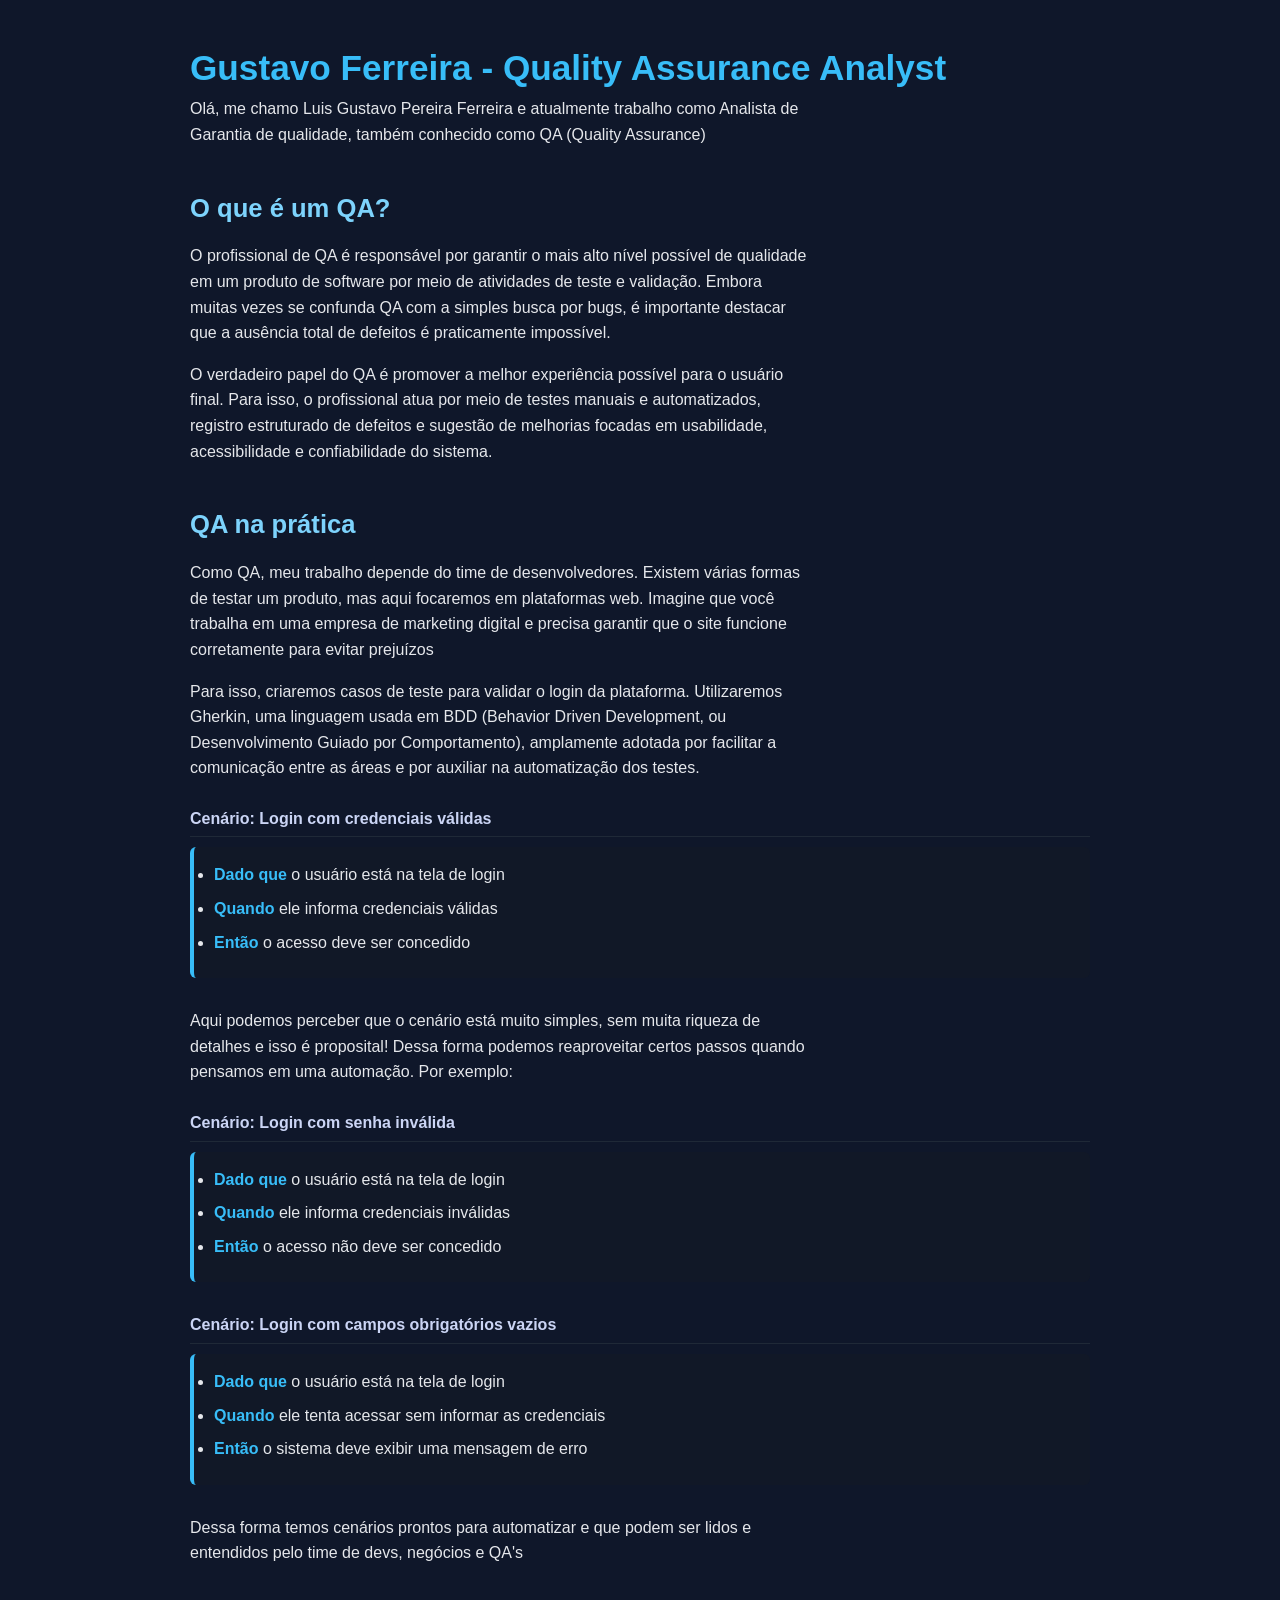
<file: index.html>
<!DOCTYPE html>
<html lang="pt-BR">
<head>
    <meta charset="UTF-8">
    <meta name="viewport" content="width=device-width, initial-scale=1.0">
    <link rel="stylesheet" href="style.css">
    <title>Gustavo Ferreira - QA</title>
</head>
<body>
   <header class="container">
    <h1>Gustavo Ferreira - Quality Assurance Analyst</h1>
   </header>

   <main class="container">

<p>Olá, me chamo Luis Gustavo Pereira Ferreira e atualmente trabalho como
    Analista de Garantia de qualidade, também conhecido como QA 
    (Quality Assurance)</p>

<h2>O que é um QA?</h2>

<p>
  O profissional de QA é responsável por garantir o mais alto
  nível possível de qualidade em um produto de software por meio de atividades de teste
  e validação. Embora muitas vezes se confunda QA com a simples busca por bugs,
  é importante destacar que a ausência total de defeitos é praticamente impossível.
</p>

<p>
  O verdadeiro papel do QA é promover a melhor experiência possível para o usuário final.
  Para isso, o profissional atua por meio de testes manuais e automatizados, registro
  estruturado de defeitos e sugestão de melhorias focadas em usabilidade, acessibilidade
  e confiabilidade do sistema.
</p>

<h2>QA na prática</h2>

<p>
 Como QA, meu trabalho depende do time de desenvolvedores. Existem várias formas de testar um produto, mas aqui focaremos em plataformas web. Imagine que você trabalha em uma empresa de marketing digital e precisa garantir que o site funcione corretamente para evitar prejuízos
</p>

<p>
Para isso, criaremos casos de teste para validar o login da plataforma. Utilizaremos Gherkin, uma linguagem usada em BDD (Behavior Driven Development, ou Desenvolvimento Guiado por Comportamento), amplamente adotada por facilitar a comunicação entre as áreas e por auxiliar na automatização dos testes.
</p>

<h4>Cenário: Login com credenciais válidas</h4>

<ul>
  <li><b>Dado que</b> o usuário está na tela de login</li>
  <li><b>Quando</b> ele informa credenciais válidas</li>
  <li><b>Então</b> o acesso deve ser concedido</li>
</ul>

<p>Aqui podemos perceber que o cenário está muito simples, sem muita riqueza de detalhes e isso é proposital! Dessa forma podemos reaproveitar certos passos quando pensamos em uma automação. Por exemplo:</p>

<h4>Cenário: Login com senha inválida</h4>
<ul>
  <li><b>Dado que</b> o usuário está na tela de login</li>
  <li><b>Quando</b> ele informa credenciais inválidas</li>
  <li><b>Então</b> o acesso não deve ser concedido</li>
</ul>

<h4>Cenário: Login com campos obrigatórios vazios</h4>
<ul>
  <li><b>Dado que</b> o usuário está na tela de login</li>
  <li><b>Quando</b> ele tenta acessar sem informar as credenciais</li>
  <li><b>Então</b> o sistema deve exibir uma mensagem de erro</li>
</ul>

<p>Dessa forma temos cenários prontos para automatizar e que podem ser lidos e entendidos pelo time de devs, negócios e QA's</p>

</main>
</body>
</html>
</file>
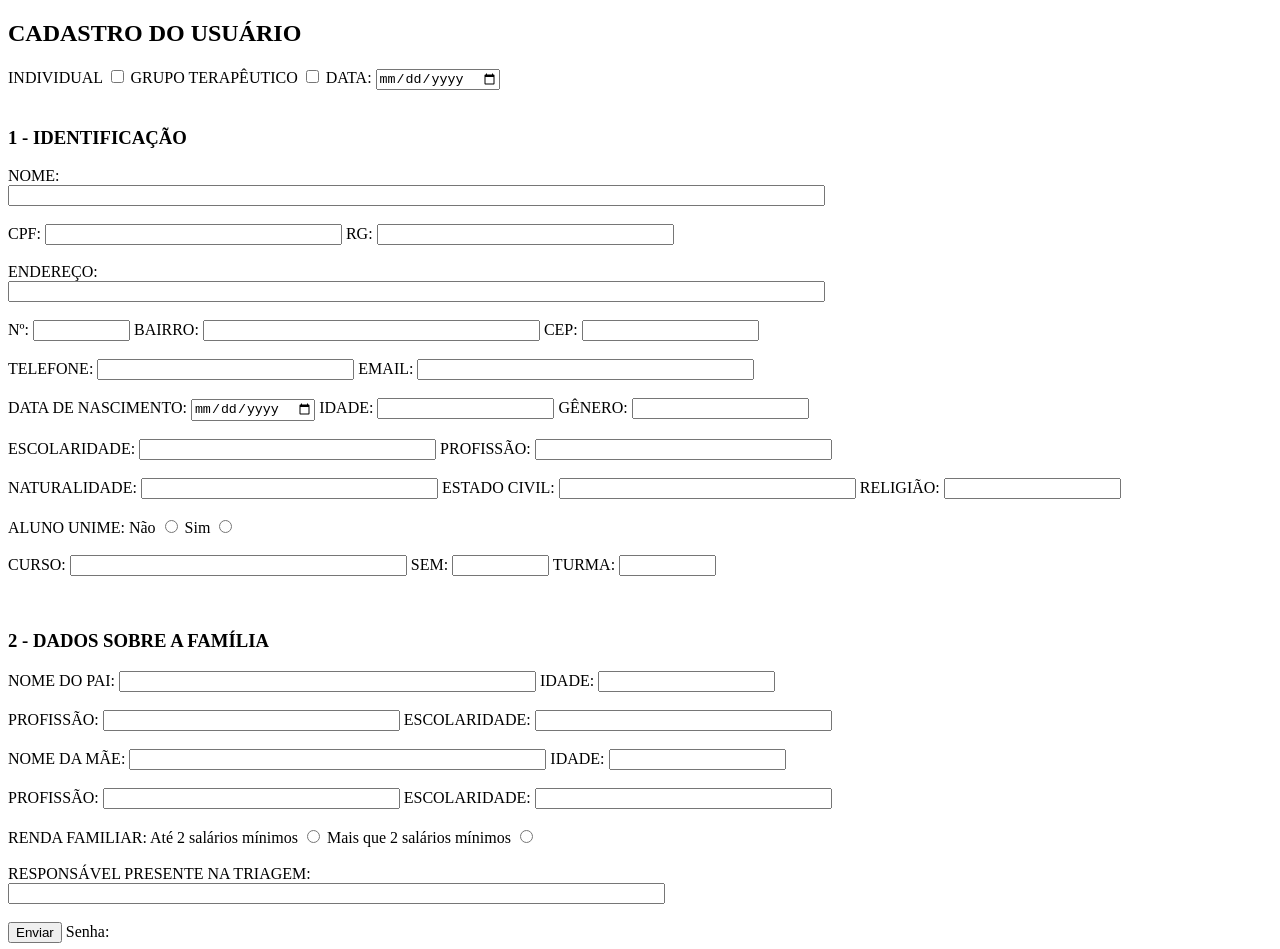
<file: Formulário/index.html>
<!DOCTYPE html>
<html lang="pt-BR">
<head>
    <meta charset="UTF-8">
    <meta name="viewport" content="width=device-width, initial-scale=1.0">
    <title>Formulário de entrada</title>
</head>
<body>

<h2>CADASTRO DO USUÁRIO</h2>

<form>

<label>INDIVIDUAL</label>
<input type="checkbox">

<label>GRUPO TERAPÊUTICO</label>
<input type="checkbox">

<label>DATA:</label>
<input type="date">

<br><br>

<h3>1 - IDENTIFICAÇÃO</h3>

<label>NOME:</label><br>
<input type="text" size="100">

<br><br>

<label>CPF:</label>
<input type="text" size="35" maxlength="11">

<label>RG:</label>
<input type="text" size="35" maxlength="10">

<br><br>

<label>ENDEREÇO:</label><br>
<input type="text" size="100">

<br><br>

<label>Nº:</label>
<input type="text" size="10">

<label>BAIRRO:</label>
<input type="text" size="40">

<label>CEP:</label>
<input type="text" size="20">

<br><br>

<label>TELEFONE:</label>
<input type="text" size="30">

<label>EMAIL:</label>
<input type="email" size="40">

<br><br>

<label>DATA DE NASCIMENTO:</label>
<input type="date">

<label>IDADE:</label>
<input type="number" size="5">

<label>GÊNERO:</label>
<input type="text" size="20">

<br><br>

<label>ESCOLARIDADE:</label>
<input type="text" size="35">

<label>PROFISSÃO:</label>
<input type="text" size="35">

<br><br>

<label>NATURALIDADE:</label>
<input type="text" size="35">

<label>ESTADO CIVIL:</label>
<input type="text" size="35">

<label>RELIGIÃO:</label>
<input type="text" size="20">

<br><br>

<label>ALUNO UNIME:</label>

<label>Não</label>
<input type="radio" name="aluno">

<label>Sim</label>
<input type="radio" name="aluno">

<br><br>

<label>CURSO:</label>
<input type="text" size="40">

<label>SEM:</label>
<input type="text" size="10">

<label>TURMA:</label>
<input type="text" size="10">

<br><br><br>

<h3>2 - DADOS SOBRE A FAMÍLIA</h3>

<label>NOME DO PAI:</label>
<input type="text" size="50">

<label>IDADE:</label>
<input type="number">

<br><br>

<label>PROFISSÃO:</label>
<input type="text" size="35">

<label>ESCOLARIDADE:</label>
<input type="text" size="35">

<br><br>

<label>NOME DA MÃE:</label>
<input type="text" size="50">

<label>IDADE:</label>
<input type="number">

<br><br>

<label>PROFISSÃO:</label>
<input type="text" size="35">

<label>ESCOLARIDADE:</label>
<input type="text" size="35">

<br><br>

<label>RENDA FAMILIAR:</label>

<label>Até 2 salários mínimos</label>
<input type="radio" name="renda">

<label>Mais que 2 salários mínimos</label>
<input type="radio" name="renda">

<br><br>

<label>RESPONSÁVEL PRESENTE NA TRIAGEM:</label><br>
<input type="text" size="80">

<br><br>

<input type="submit" value="Enviar">

<label for="senha">Senha:</label>

</form>

</body>
</html>
</file>
<file: style.css>
/* Padronização de navegadores*/
* {
  margin: 0;
  padding: 0;
  box-sizing: border-box;
}
/* Config geral do body */
body {
  font-family: Arial, Helvetica, sans-serif;
  background-color: #0f172a; /* Fundo azul escuro */
  color: #e5e7eb; /* Letras brancas */
  line-height: 1.6;
  padding: 40px;
}
/* Header */
header {
  margin-bottom: 40px;
}

header h1 {
  font-size: 2.2rem;
  color: #38bdf8; /*Cor do título azul */
}
/* Container centralizando a página */
.container {
  max-width: 900px;
  margin: 0 auto;
}
/* Config H2 */
h2 {
  margin-top: 40px;
  margin-bottom: 15px;
  color: #7dd3fc;
  font-size: 1.6rem;
}
/* Config Parágrafo */
p {
  margin-bottom: 16px;
  max-width: 70ch;
}
/* Config lista não ordenada */
ul {
  background-color: #111827;
  border-left: 4px solid #38bdf8; /* Cor da borda esquerda */
  padding: 15px 20px;
  margin-bottom: 30px;
  border-radius: 6px;
}
/* Config list item */
li {
  margin-bottom: 8px;
}
/* Config Título dos cenários */
h4 {
  margin-top: 25px;
  margin-bottom: 10px;
  color: #cbd5f5;
  border-bottom: 1px solid #1f2937; /* linha inferior */
  padding-bottom: 5px;
}
/* Config negrito dos itens da lista */
li b {
  color: #38bdf8;
}
</file>
